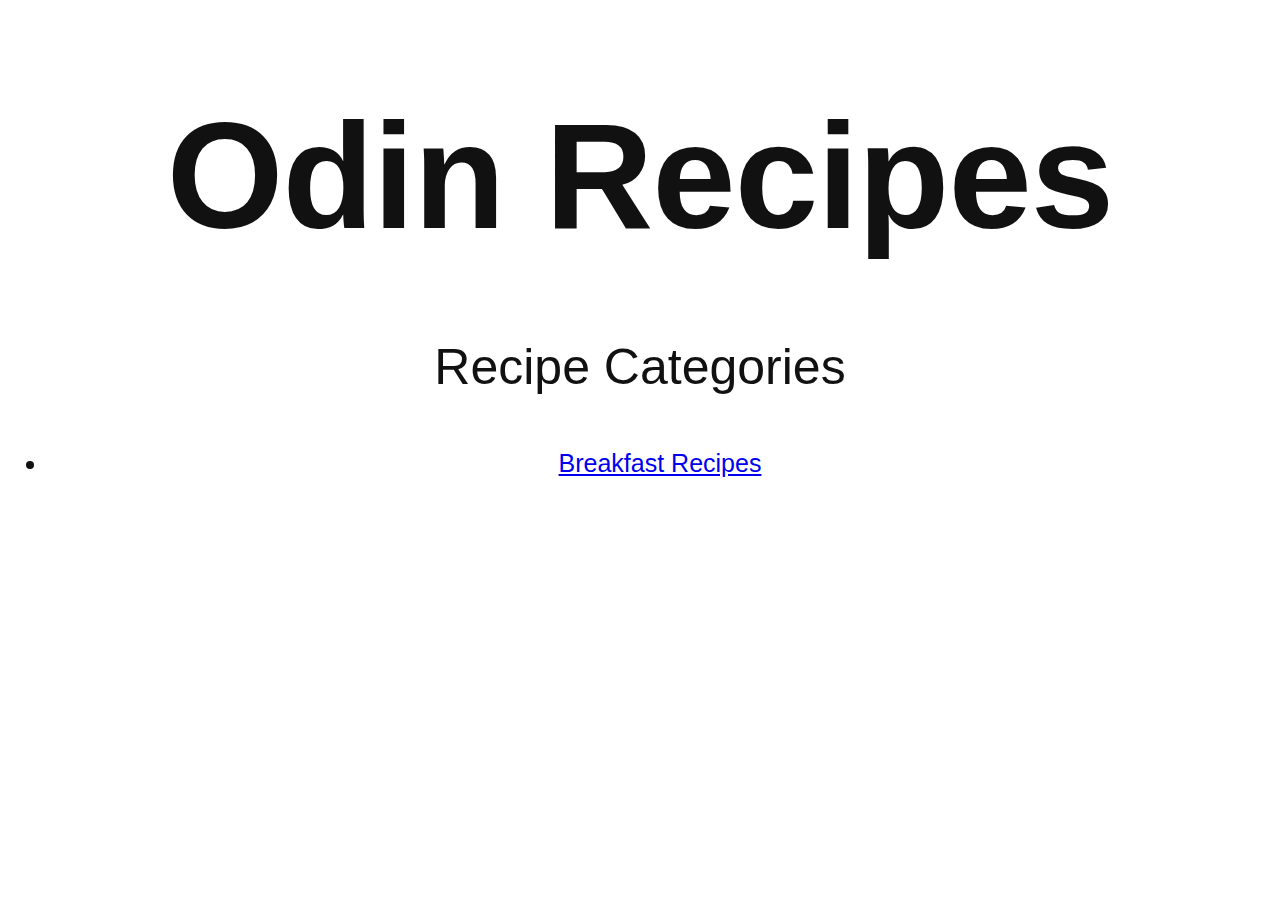
<file: index.html>
<!DOCTYPE html>
<html lang="en">
<head>
    <meta charset="UTF-8">
    <meta http-equiv="X-UA-Compatible" content="IE=edge">
    <meta name="viewport" content="width=device-width, initial-scale=1.0">
    <title>Odin Recipes</title>
    <link rel="stylesheet" type="text/css" href="styles.css">
</head>
<!--end of head-->
<body>
    <h1>Odin Recipes</h1>
    <h2>Recipe Categories</h2>
    <ul>
        <li><a href="recipes/breakfast.html">Breakfast Recipes</a></li>
    </ul>

</body>
<!--end of body-->
</html>
</file>
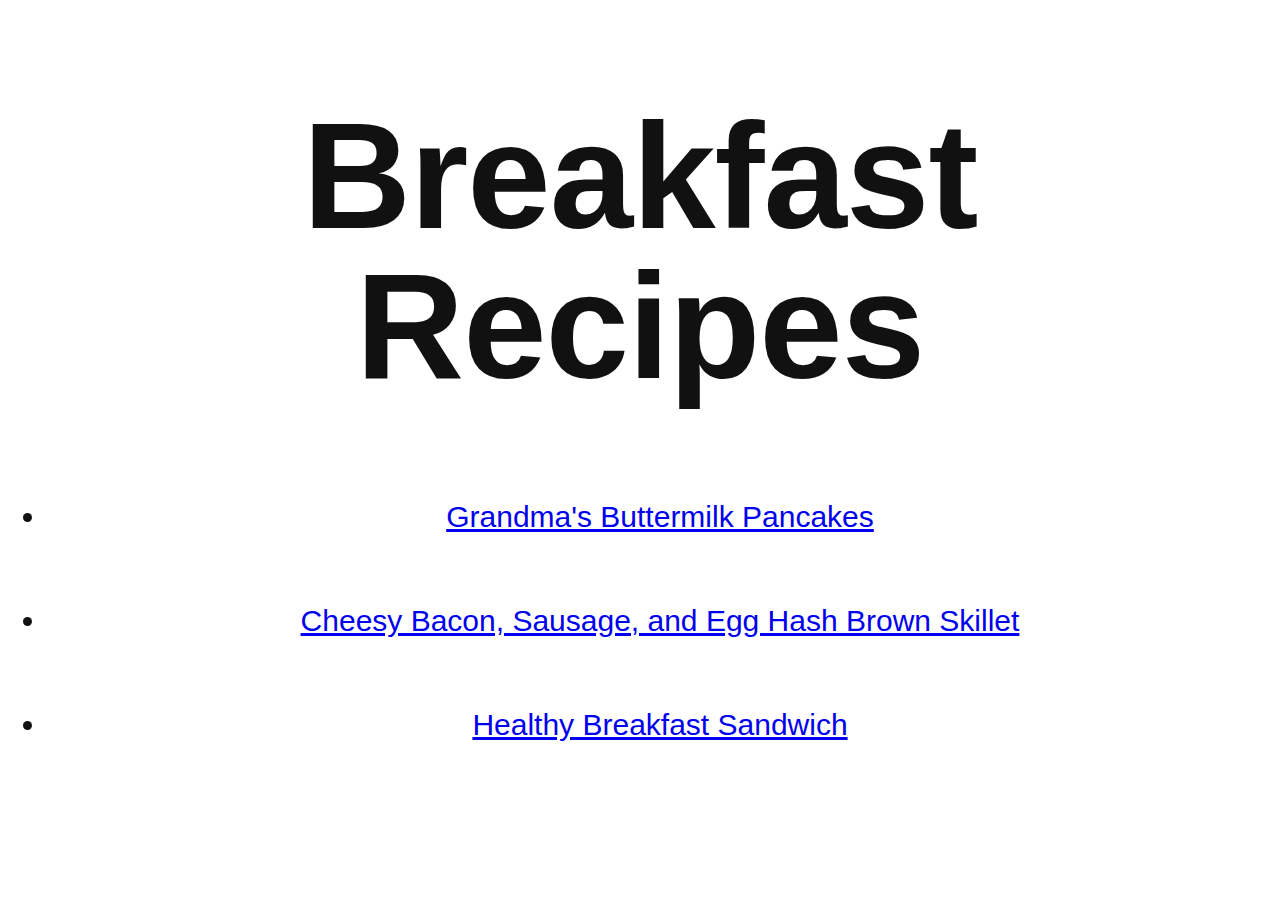
<file: recipes/breakfast.html>
<!DOCTYPE html>
<html lang="en">
<head>
    <meta charset="UTF-8">
    <meta http-equiv="X-UA-Compatible" content="IE=edge">
    <meta name="viewport" content="width=device-width, initial-scale=1.0">
    <title>Breakfast Recipes</title>
    <link rel="stylesheet" type="text/css" href="styles.css">
</head>
<!--end of head-->
<body>
    <h1>Breakfast Recipes</h1>
    <ul>
        <li><a href="recipes2/gbp.html">Grandma's Buttermilk Pancakes</a></li>
        <li><a href="recipes2/cbsehbs.html">Cheesy Bacon, Sausage, and Egg Hash Brown Skillet</a></li>
        <li><a href="recipes2/hbs.html">Healthy Breakfast Sandwich</a></li>
    </ul>
    <!--end of breakfast recipes-->
</body>
<!--end of body-->
</html>
</file>
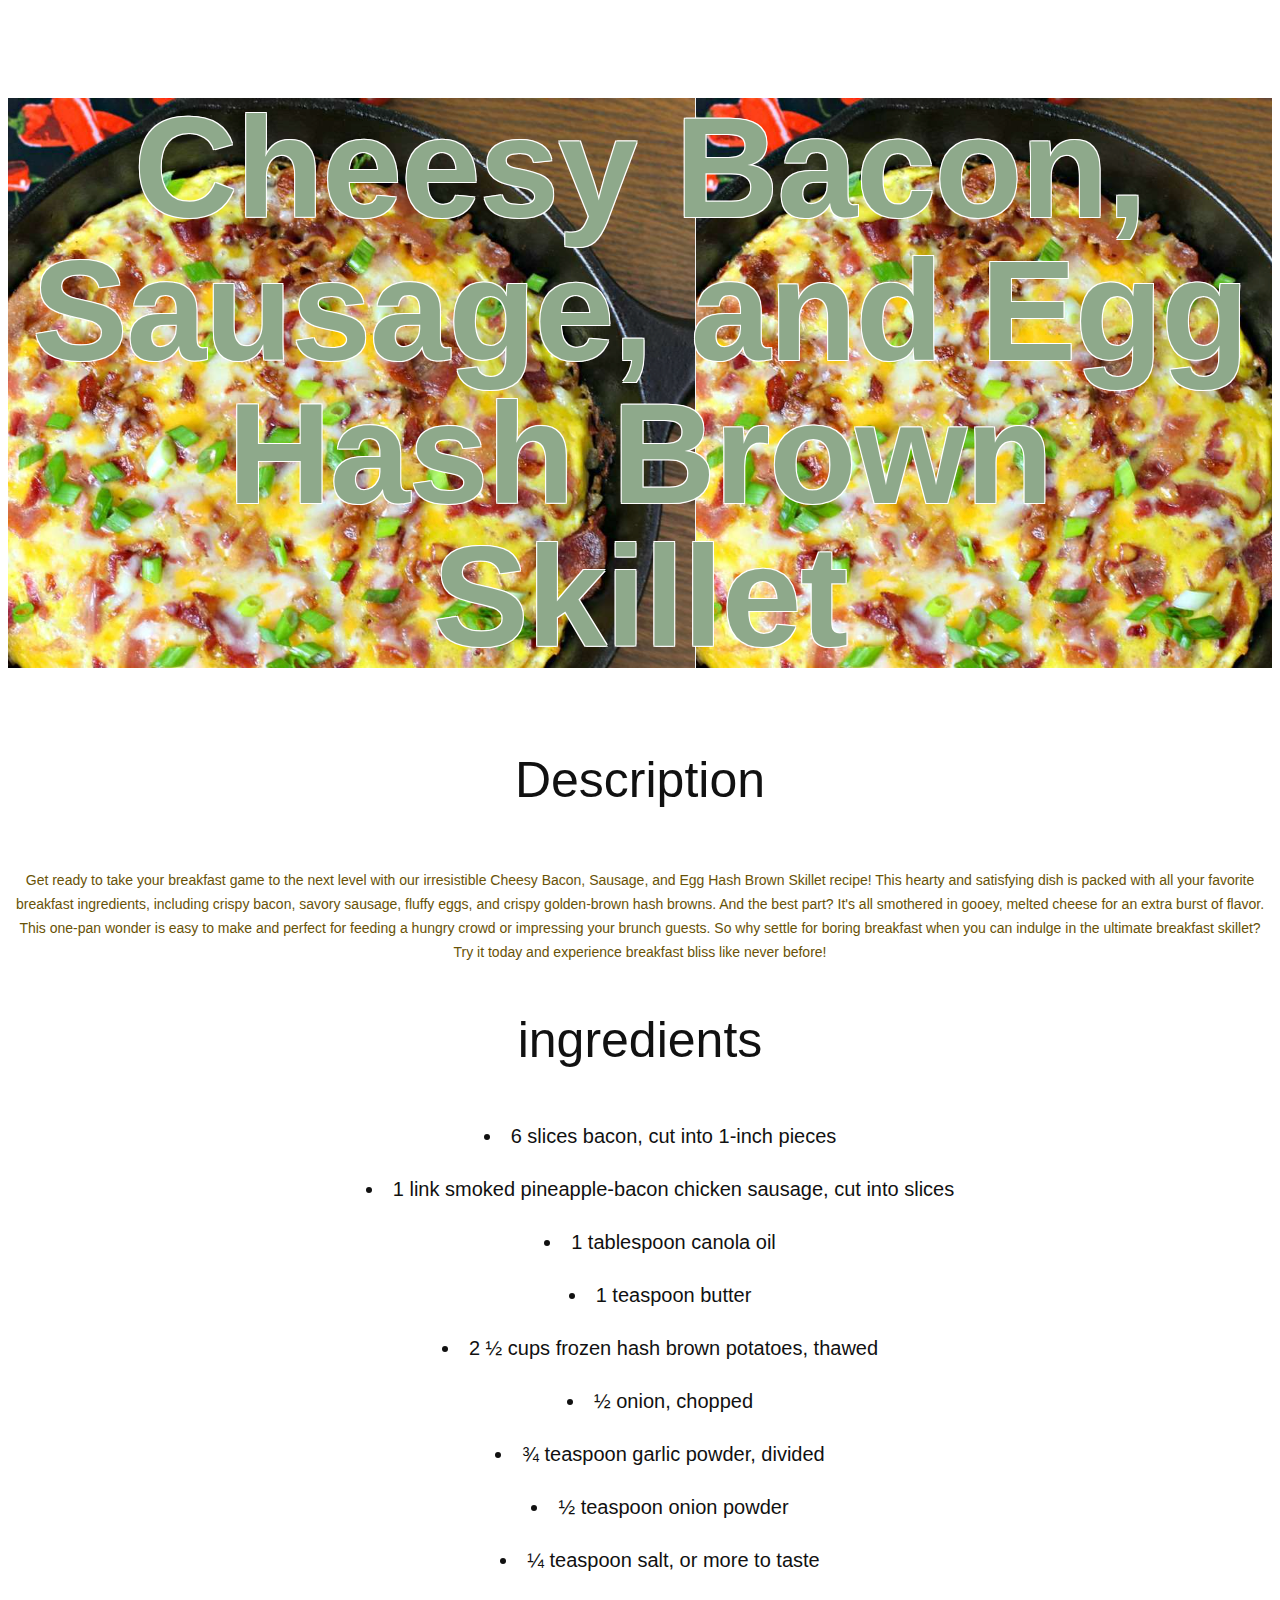
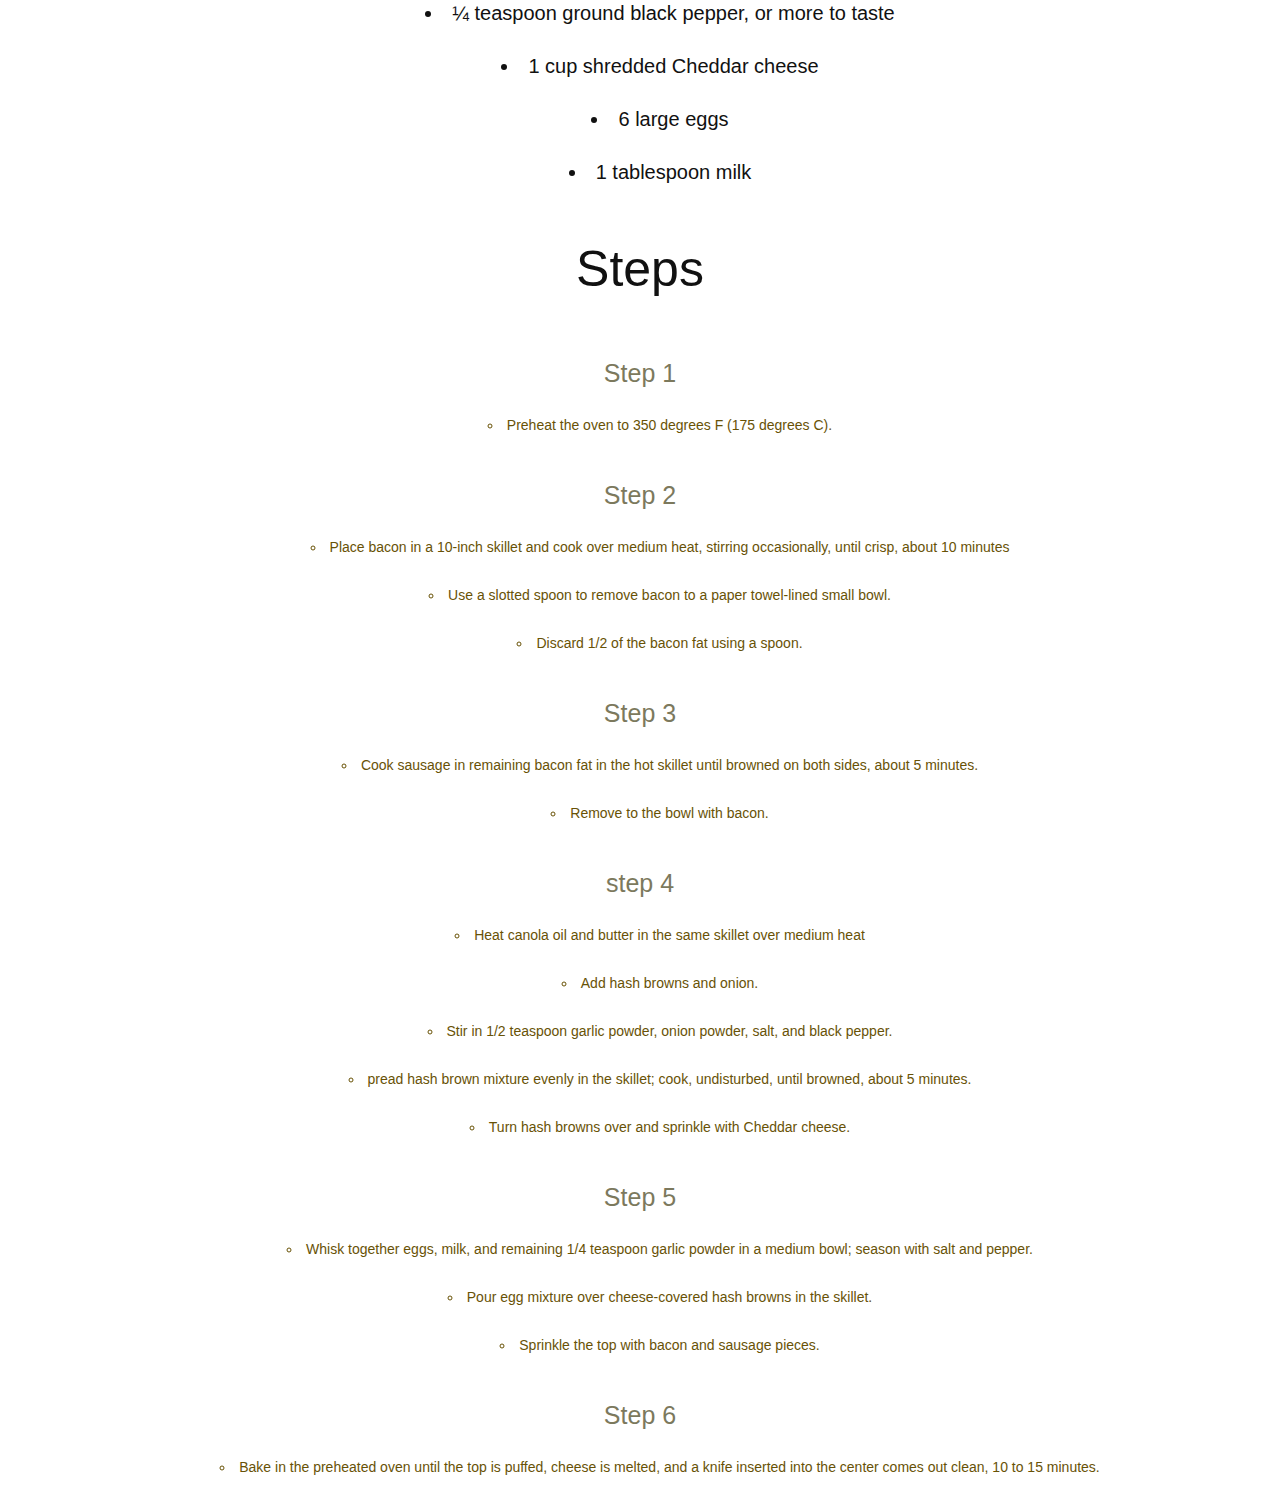
<file: recipes/recipes2/cbsehbs.html>
<!DOCTYPE html>
<html lang="en">
<head>
    <meta charset="UTF-8">
    <meta http-equiv="X-UA-Compatible" content="IE=edge">
    <meta name="viewport" content="width=device-width, initial-scale=1.0">
    <title>Cheesy Bacon, Sausage, and Egg Hash Brown Skillet</title>
    <link rel="stylesheet" type="text/css" href="styles.css">
</head>
<!--end of head-->
<body>
    <h1 id="idek">Cheesy Bacon, Sausage, and Egg Hash Brown Skillet</h1>
    <h2>Description</h2>
    <p>Get ready to take your breakfast game to the next level with our irresistible Cheesy Bacon, Sausage, and Egg Hash Brown Skillet recipe! This hearty and satisfying dish is packed with all your favorite breakfast ingredients, including crispy bacon, savory sausage, fluffy eggs, and crispy golden-brown hash browns. And the best part? It's all smothered in gooey, melted cheese for an extra burst of flavor. This one-pan wonder is easy to make and perfect for feeding a hungry crowd or impressing your brunch guests. So why settle for boring breakfast when you can indulge in the ultimate breakfast skillet? Try it today and experience breakfast bliss like never before!</p>
    <!--end of description-->
    <br>
    <br>
    <h2>ingredients</h2>
    <ul>
        <li class="ing">6 slices bacon, cut into 1-inch pieces</li>
        <li class="ing">1 link smoked pineapple-bacon chicken sausage, cut into slices</li>
        <li class="ing">1 tablespoon canola oil</li>
        <li class="ing">1 teaspoon butter</li>
        <li class="ing">2 ½ cups frozen hash brown potatoes, thawed</li>
        <li class="ing">½ onion, chopped</li>
        <li class="ing">¾ teaspoon garlic powder, divided</li>
        <li class="ing">½ teaspoon onion powder</li>
        <li class="ing">¼ teaspoon salt, or more to taste</li>
        <li class="ing">¼ teaspoon ground black pepper, or more to taste</li>
        <li class="ing">1 cup shredded Cheddar cheese</li>
        <li class="ing">6 large eggs</li>
        <li class="ing">1 tablespoon milk</li>
    </ul>
    <!--end of ingredients-->
    <br>
    <br>
    <h2>Steps</h2>
    <ul class="list">
        <li>
            <h3>Step 1</h3>
            <ul><li class="st">Preheat the oven to 350 degrees F (175 degrees C).</li></ul>
        </li>
        <!--end of step 1-->
        <br>
        <li>
            <h3>Step 2</h3>
            <ul>
                <li class="st">Place bacon in a 10-inch skillet and cook over medium heat, stirring occasionally, until crisp, about 10 minutes</li>
                <li class="st">Use a slotted spoon to remove bacon to a paper towel-lined small bowl.</li>
                <li class="st">Discard 1/2 of the bacon fat using a spoon.</li>
            </ul>
        </li>
        <!--end of step 2-->
        <br>
        <li>
            <h3>Step 3</h3>
            <ul>
                <li class="st">Cook sausage in remaining bacon fat in the hot skillet until browned on both sides, about 5 minutes.</li>
                <li class="st">Remove to the bowl with bacon.</li>
            </ul>
        </li>
        <!--end of step 3-->
        <br>
        <li>
            <h3>step 4</h3>
            <ul>
                <li class="st">Heat canola oil and butter in the same skillet over medium heat</li>
                <li class="st">Add hash browns and onion.</li>
                <li class="st">Stir in 1/2 teaspoon garlic powder, onion powder, salt, and black pepper.</li>
                <li class="st">pread hash brown mixture evenly in the skillet; cook, undisturbed, until browned, about 5 minutes.</li>
                <li class="st">Turn hash browns over and sprinkle with Cheddar cheese.</li>
            </ul>
        </li>
        <!--end of step 4-->
        <br>
        <li>
            <h3>Step 5</h3>
            <ul>
                <li class="st">Whisk together eggs, milk, and remaining 1/4 teaspoon garlic powder in a medium bowl; season with salt and pepper.</li>
                <li class="st">Pour egg mixture over cheese-covered hash browns in the skillet.</li>
                <li class="st">Sprinkle the top with bacon and sausage pieces.</li>
            </ul>
        </li>
        <!--end of step 5-->
        <br>
        <li>
            <h3>Step 6</h3>
            <ul>
                <li class="st">Bake in the preheated oven until the top is puffed, cheese is melted, and a knife inserted into the center comes out clean, 10 to 15 minutes.</li>
            </ul>
        </li>
        <!--end of step 6-->
    </ul>
    <!--end of steps-->
</body>
<!--end of body-->
</html>
</file>
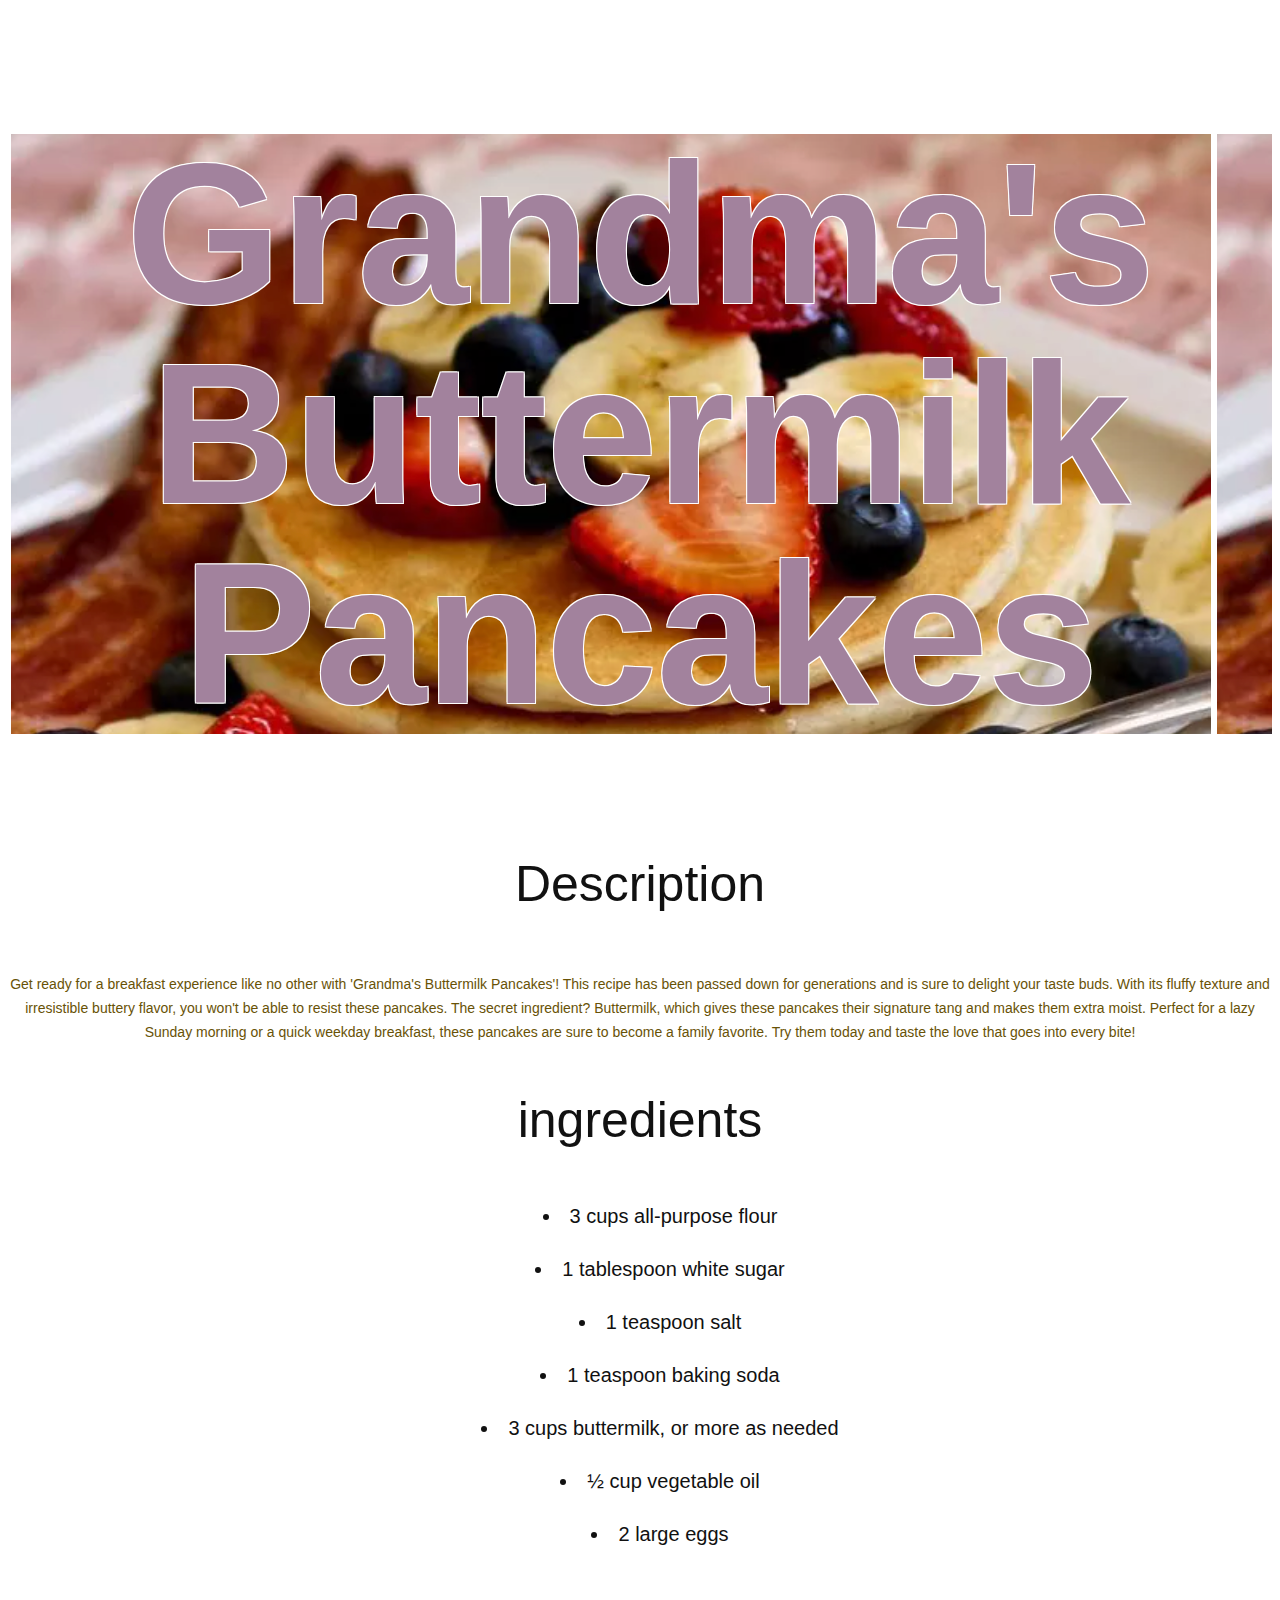
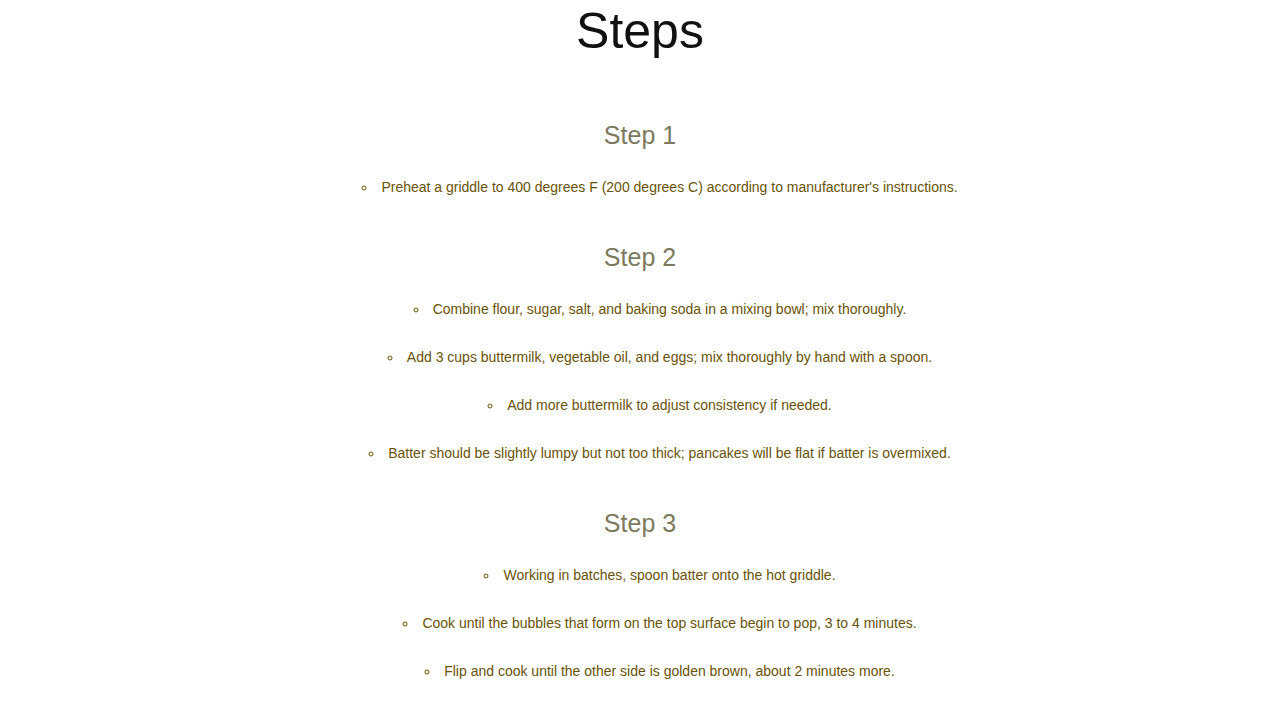
<file: recipes/recipes2/gbp.html>
<!DOCTYPE html>
<html lang="en">
<head>
    <meta charset="UTF-8">
    <meta http-equiv="X-UA-Compatible" content="IE=edge">
    <meta name="viewport" content="width=device-width, initial-scale=1.0">
    <title>Grandma's Buttermilk Pancakes</title>
    <link rel="stylesheet" type="text/css" href="styles.css">
</head>
<!--end of head-->
<body>
    <h1 id="gbppic">Grandma's Buttermilk Pancakes</h1>
    <h2>Description</h2>
    <p>Get ready for a breakfast experience like no other with 'Grandma's Buttermilk Pancakes'! This recipe has been passed down for generations and is sure to delight your taste buds. With its fluffy texture and irresistible buttery flavor, you won't be able to resist these pancakes. The secret ingredient? Buttermilk, which gives these pancakes their signature tang and makes them extra moist. Perfect for a lazy Sunday morning or a quick weekday breakfast, these pancakes are sure to become a family favorite. Try them today and taste the love that goes into every bite!</p>
    <!--end of description-->
    <br>
    <br>
    <h2>ingredients</h2>
    <ul>
        <li class="ing">3 cups all-purpose flour</li>
        <li class="ing">1 tablespoon white sugar</li>
        <li class="ing">1 teaspoon salt</li>
        <li class="ing">1 teaspoon baking soda</li>
        <li class="ing">3 cups buttermilk, or more as needed</li>
        <li class="ing">½ cup vegetable oil</li>
        <li class="ing">2 large eggs</li>
    </ul>
    <!--end of ingredients-->
    <br>
    <br>
    <h2>Steps</h2>
    <ul class="list">
        <li>
            <h3>Step 1</h3>
            <ul>
                <li class="st">Preheat a griddle to 400 degrees F (200 degrees C) according to manufacturer's instructions.</li>
            </ul>
        </li>
        <!--end of step 1-->
        <br>
        <li>
            <h3>Step 2</h3>
            <ul>
                <li class="st">Combine flour, sugar, salt, and baking soda in a mixing bowl; mix thoroughly.</li>
                <li class="st">Add 3 cups buttermilk, vegetable oil, and eggs; mix thoroughly by hand with a spoon.</li>
                <li class="st">Add more buttermilk to adjust consistency if needed.</li>
                <li class="st">Batter should be slightly lumpy but not too thick; pancakes will be flat if batter is overmixed.</li>
            </ul>
        </li>
        <!--end of step 2-->
        <br>
        <li>
            <h3>Step 3</h3>
            <ul>
                <li class="st">Working in batches, spoon batter onto the hot griddle.</li>
                <li class="st">Cook until the bubbles that form on the top surface begin to pop, 3 to 4 minutes.</li>
                <li class="st">Flip and cook until the other side is golden brown, about 2 minutes more.</li>
            </ul>
        </li>
        <!--end of step 3-->
    </ul>
    <!--end of steps-->
</body>
<!--end of body-->
</html>
</file>
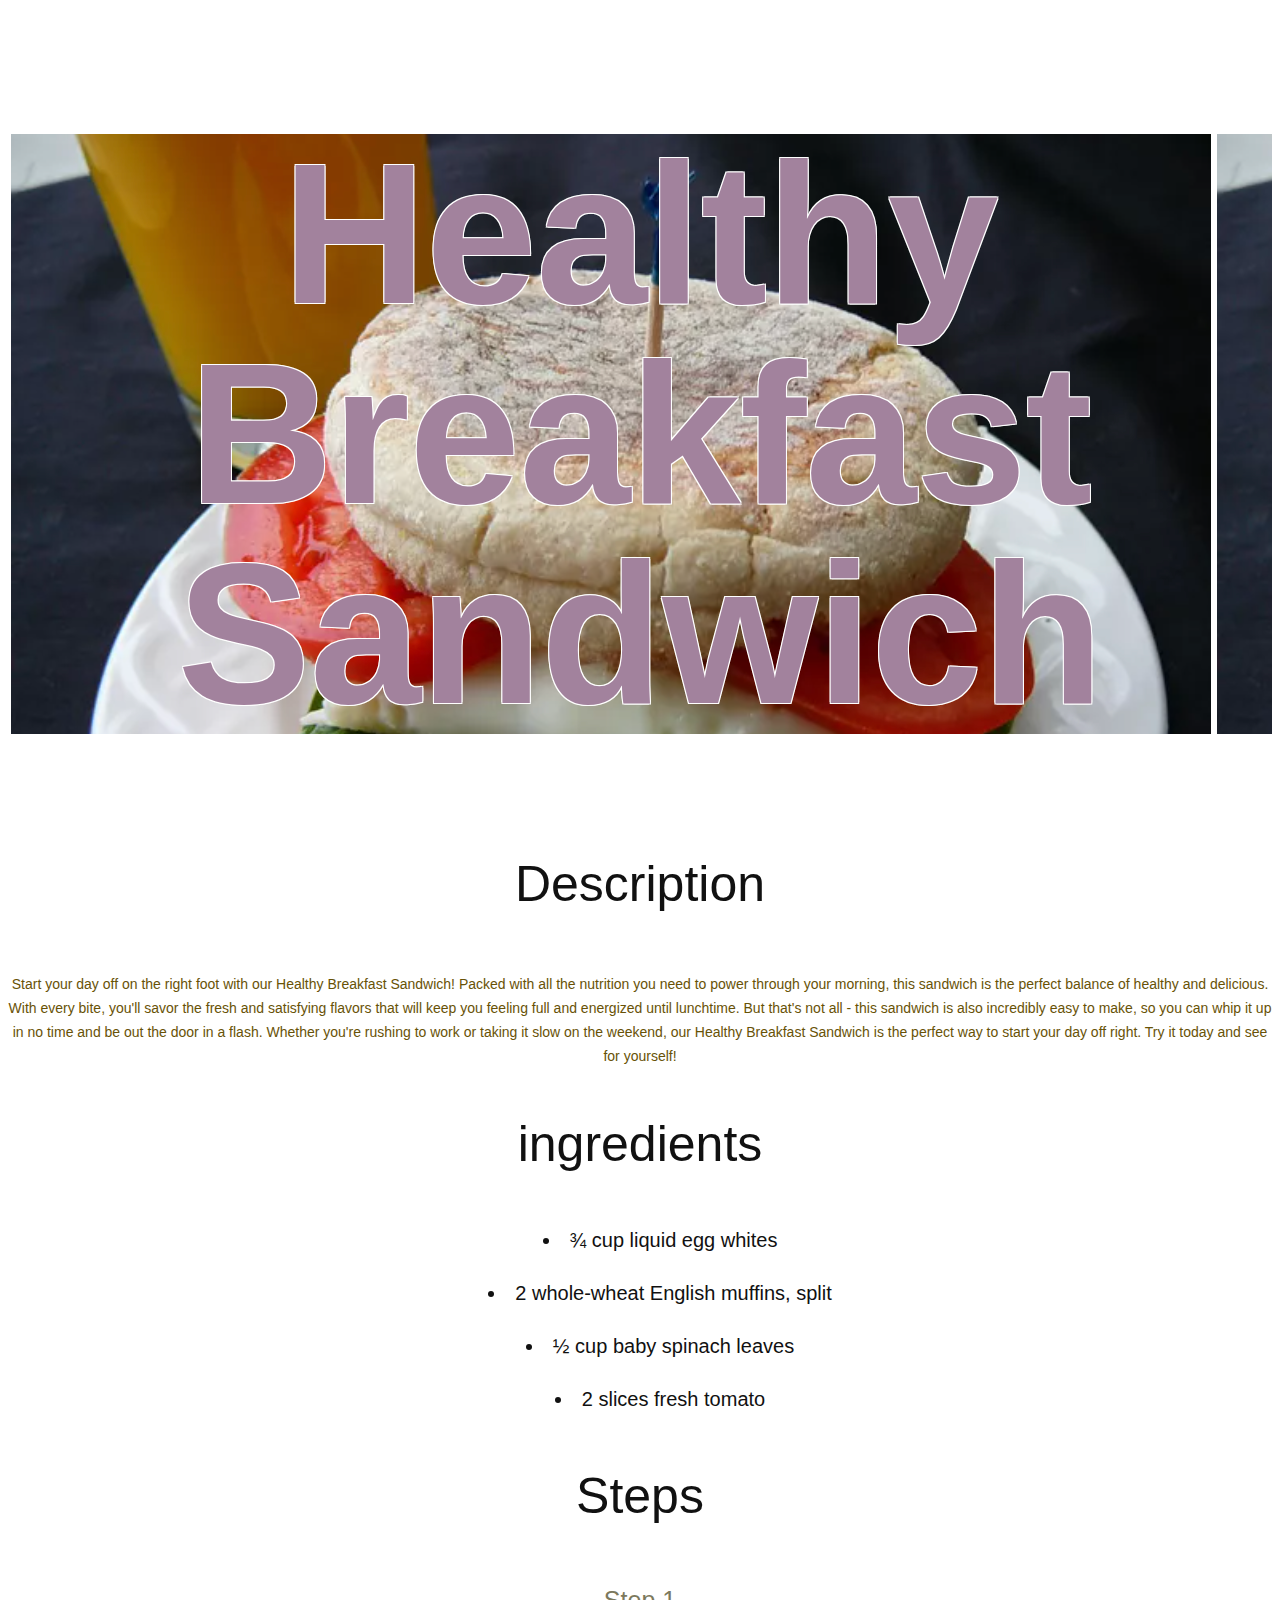
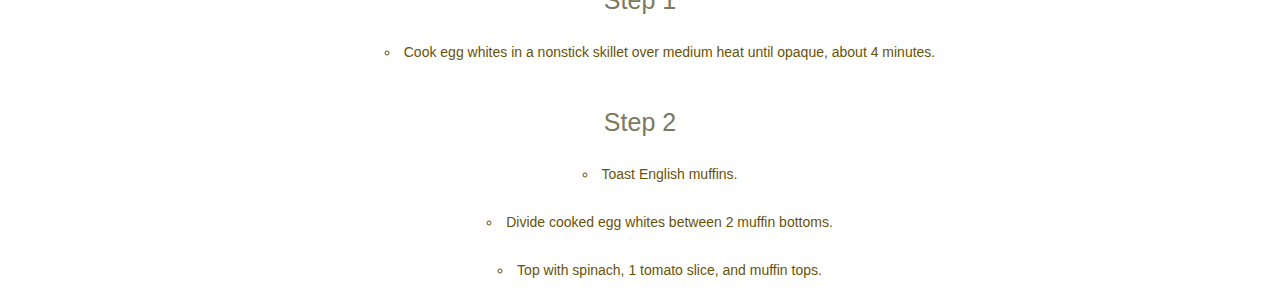
<file: recipes/recipes2/hbs.html>
<!DOCTYPE html>
<html lang="en">
<head>
    <meta charset="UTF-8">
    <meta http-equiv="X-UA-Compatible" content="IE=edge">
    <meta name="viewport" content="width=device-width, initial-scale=1.0">
    <title>Healthy Breakfast Sandwich</title>
    <link rel="stylesheet" type="text/css" href="styles.css">
</head>
<!--end of head-->
<body>
    <h1 id="hbspic">Healthy Breakfast Sandwich</h1>
    <h2>Description</h2>
    <p>Start your day off on the right foot with our Healthy Breakfast Sandwich! Packed with all the nutrition you need to power through your morning, this sandwich is the perfect balance of healthy and delicious. With every bite, you'll savor the fresh and satisfying flavors that will keep you feeling full and energized until lunchtime. But that's not all - this sandwich is also incredibly easy to make, so you can whip it up in no time and be out the door in a flash. Whether you're rushing to work or taking it slow on the weekend, our Healthy Breakfast Sandwich is the perfect way to start your day off right. Try it today and see for yourself!</p>
    <!--end of description-->
    <br>
    <br>
    <h2>ingredients</h2>
    <ul>
        <li class="ing">¾ cup liquid egg whites</li>
        <li class="ing">2 whole-wheat English muffins, split</li>
        <li class="ing">½ cup baby spinach leaves</li>
        <li class="ing">2 slices fresh tomato</li>
    </ul>
    <!--end of ingredients-->
    <br>
    <br>
    <h2>Steps</h2>
    <ul class="list">
        <li>
            <h3>Step 1</h3>
            <ul>
                <li class="st">Cook egg whites in a nonstick skillet over medium heat until opaque, about 4 minutes.</li>
            </ul>
        </li>
        <!--end of step 1-->
        <br>
        <li>
            <h3>Step 2</h3>
            <ul>
                <li class="st">Toast English muffins.</li>
                <li class="st">Divide cooked egg whites between 2 muffin bottoms.</li>
                <li class="st">Top with spinach, 1 tomato slice, and muffin tops.</li>
            </ul>
        </li>
        <!--end of step 2-->
    </ul>
    <!--end of steps-->
</body>
<!--end of body-->
</html>
</file>
<file: styles.css>
h1 { color: #111; font-family: 'Helvetica Neue', sans-serif; font-size: 150px; font-weight: bold; letter-spacing: -1px; line-height: 1; text-align: center; }
h2 { color: #111; font-family: 'Open Sans', sans-serif; font-size: 50px; font-weight: 300; line-height: 32px; margin: 0 0 72px; text-align: center; }
li { color: #111; font-family: 'Open Sans', sans-serif; font-size: 25px; font-weight: 100; line-height: 17px; margin: 0 0 36px; text-align: center;}
</file>
<file: recipes/styles.css>
h1 { color: #111; font-family: 'Helvetica Neue', sans-serif; font-size: 150px; font-weight: bold; letter-spacing: -1px; line-height: 1; text-align: center; }
h2 { color: #111; font-family: 'Open Sans', sans-serif; font-size: 30px; font-weight: 300; line-height: 32px; margin: 0 0 72px; text-align: center; }
li { color: #111; font-family: 'Open Sans', sans-serif; font-size: 30px; font-weight: 300; line-height: 32px; margin: 0 0 72px; text-align: center; }
</file>
<file: recipes/recipes2/styles.css>
h1 { color: #a2829d; font-family: 'Helvetica Neue', sans-serif; font-size: 200px; font-weight: bold; letter-spacing: -1px; line-height: 1; text-align: center; text-shadow:
    -1px -1px 0 #fff,
     1px -1px 0 #fff,
    -1px  1px 0 #fff,
     1px  1px 0 #fff;}
#hbspic { background-image: url(../recipes2/img/hbs.png);}
h2 { color: #111; font-family: 'Open Sans', sans-serif; font-size: 50px; font-weight: 300; line-height: 32px; margin: 0 0 72px; text-align: center; }
p { color: #685206; font-family: 'Helvetica Neue', sans-serif; font-size: 14px; line-height: 24px; margin: 0 0 24px; text-align: center; }
.ing { color: #111; font-family: 'Open Sans', sans-serif; font-size: 20px; font-weight: 100; line-height: 17px; margin: 0 0 36px; text-align: center;}
h3 { color: #7c795d; font-family: 'Source Sans Pro', sans-serif; font-size: 25px; font-weight: 400; line-height: 32px; margin: 0 0 24px; text-align: center; }
.st { color: #685206; font-family: 'Helvetica Neue', sans-serif; font-size: 14px; line-height: 24px; margin: 0 0 24px; text-align: center; }
ul {list-style-position: inside;}
.list {  list-style: none;
    margin: 0;
    padding: 0;}
#gbppic {background-image: url(../recipes2/img/gbp.png);}    
#idek {font-size: 143px; background-image: url(../recipes2/img/cbsaehbs.png); color: #8ea98b;}
</file>
